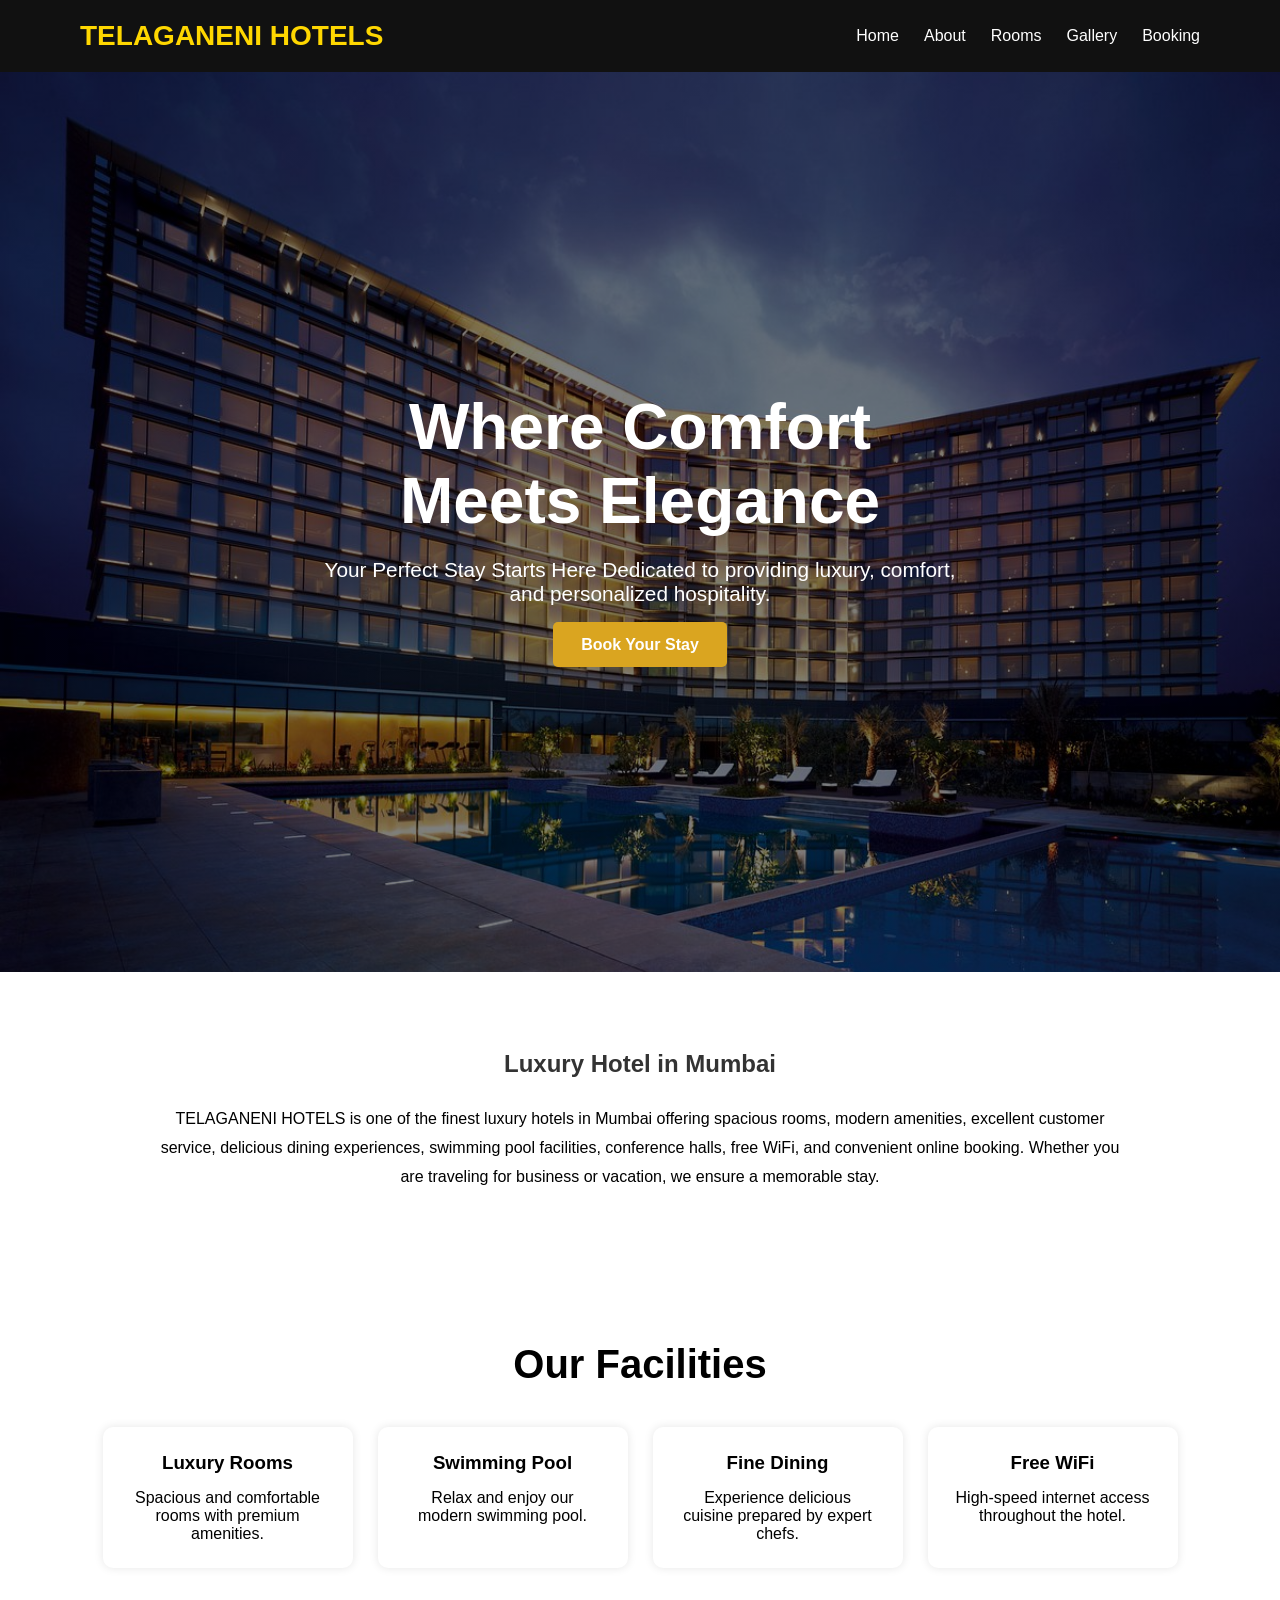
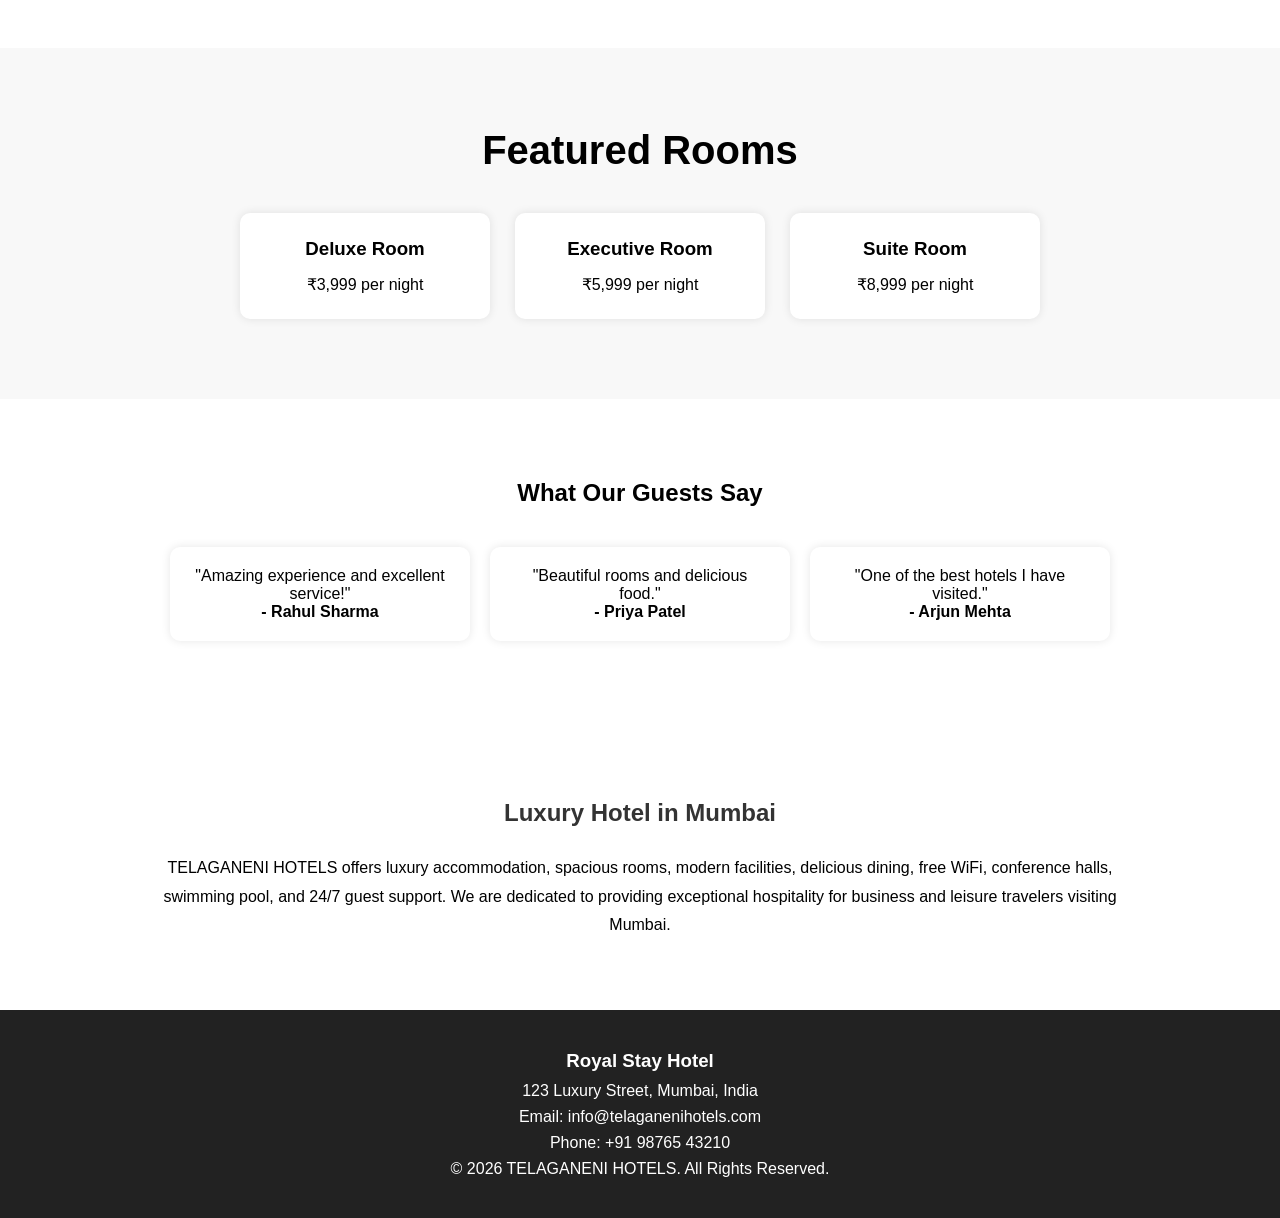
<file: index.html>
<!DOCTYPE html>
<html lang="en">

<head>
    <meta charset="UTF-8">
    <meta name="viewport" content="width=device-width, initial-scale=1.0">

    <title>Luxury Hotel in Mumbai | TELAGANENI HOTELS | Book Rooms Online</title>

    <meta name="description" content="TELAGANENI HOTELS offers luxury rooms...">

    <meta name="keywords" content="hotel, luxury hotel, Mumbai hotel">

    <link rel="canonical" href="https://jocular-figolla-00b061.netlify.app/">

    <meta property="og:title" content="TELAGANENI HOTELS">
    <meta property="og:description" content="Luxury hotel with premium rooms and hospitality in Mumbai.">
    <meta property="og:type" content="website">
    <meta property="og:url" content="https://jocular-figolla-00b061.netlify.app/">
    <meta property="og:image" content="https://jocular-figolla-00b061.netlify.app/images/banner.jpg">

    <!-- Twitter Card -->
    <meta name="twitter:card" content="summary_large_image">
    <meta name="twitter:title" content="TELAGANENI HOTELS | Luxury Hotel in Mumbai">
    <meta name="twitter:description"
        content="Experience luxury rooms, fine dining, and world-class hospitality at TELAGANENI HOTELS. Book your stay today.">
    <meta name="twitter:image" content="https://jocular-figolla-00b061.netlify.app/images/banner.jpg">


    <link rel="stylesheet" href="style.css">
</head>

<body>

    <header>

        <nav>

            <div class="logo">
                TELAGANENI HOTELS
            </div>

            <div class="menu-toggle" id="menu-toggle">
                ☰
            </div>

            <ul id="nav-links">
                <li><a href="index.html">Home</a></li>
                <li><a href="about.html">About</a></li>
                <li><a href="rooms.html">Rooms</a></li>
                <li><a href="gallery.html">Gallery</a></li>
                <li><a href="booking.html">Booking</a></li>
            </ul>

        </nav>

    </header>
    <section class="hero">
        <div class="hero-content">
            <h1>Where Comfort Meets Elegance</h1>

            <p>

                Your Perfect Stay Starts Here
                Dedicated to providing luxury, comfort, and personalized hospitality.
            </p>

            <a href="booking.html" class="btn">
                Book Your Stay
            </a>
        </div>
    </section>
    <section class="hotel-info">

        <h2>Luxury Hotel in Mumbai</h2>

        <p>
            TELAGANENI HOTELS is one of the finest luxury hotels in Mumbai offering spacious rooms, modern amenities,
            excellent customer service, delicious dining experiences, swimming pool facilities, conference halls, free
            WiFi, and convenient online booking. Whether you are traveling for business or vacation, we ensure a
            memorable stay.
        </p>

    </section>
    <section class="facilities">

        <h2>Our Facilities</h2>

        <div class="facility-container">

            <div class="facility-card">
                <h3>Luxury Rooms</h3>
                <p>Spacious and comfortable rooms with premium amenities.</p>
            </div>

            <div class="facility-card">
                <h3>Swimming Pool</h3>
                <p>Relax and enjoy our modern swimming pool.</p>
            </div>

            <div class="facility-card">
                <h3>Fine Dining</h3>
                <p>Experience delicious cuisine prepared by expert chefs.</p>
            </div>

            <div class="facility-card">
                <h3>Free WiFi</h3>
                <p>High-speed internet access throughout the hotel.</p>
            </div>

        </div>

    </section>
    <section class="featured-rooms">

        <h2>Featured Rooms</h2>

        <div class="facility-container">

            <div class="facility-card">
                <h3>Deluxe Room</h3>
                <p>₹3,999 per night</p>
            </div>

            <div class="facility-card">
                <h3>Executive Room</h3>
                <p>₹5,999 per night</p>
            </div>

            <div class="facility-card">
                <h3>Suite Room</h3>
                <p>₹8,999 per night</p>
            </div>

        </div>

    </section>
    <section class="testimonials">

        <h2>What Our Guests Say</h2>

        <div class="testimonial-container">

            <div class="testimonial">
                <p>"Amazing experience and excellent service!"</p>
                <h4>- Rahul Sharma</h4>
            </div>

            <div class="testimonial">
                <p>"Beautiful rooms and delicious food."</p>
                <h4>- Priya Patel</h4>
            </div>

            <div class="testimonial">
                <p>"One of the best hotels I have visited."</p>
                <h4>- Arjun Mehta</h4>
            </div>

        </div>

    </section>
    <section class="hotel-info">

        <h2>Luxury Hotel in Mumbai</h2>

        <p>
            TELAGANENI HOTELS offers luxury accommodation, spacious rooms,
            modern facilities, delicious dining, free WiFi, conference halls,
            swimming pool, and 24/7 guest support. We are dedicated to providing
            exceptional hospitality for business and leisure travelers visiting Mumbai.
        </p>

    </section>
    <footer>

        <h3>Royal Stay Hotel</h3>

        <p>123 Luxury Street, Mumbai, India</p>

        <p>Email: info@telaganenihotels.com</p>

        <p>Phone: +91 98765 43210</p>

        <p>&copy; 2026 TELAGANENI HOTELS. All Rights Reserved.</p>

    </footer>
    <script type="application/ld+json">
{
  "@context": "https://schema.org",
  "@type": "Hotel",
  "name": "TELAGANENI HOTELS",
  "address": {
    "@type": "PostalAddress",
    "streetAddress": "123 Luxury Street",
    "addressLocality": "Mumbai",
    "addressRegion": "Maharashtra",
    "postalCode": "400050",
    "addressCountry": "IN"
  },
  "telephone": "+91 9876543210",
  "url": "https://jocular-figolla-00b061.netlify.app/",
  "image": "https://jocular-figolla-00b061.netlify.app/images/banner.jpg"
}
</script>

    <script src="script.js"></script>
    <script src="script.js"></script>

    <!--Start of Tawk.to Script-->
    <script type="text/javascript">
        var Tawk_API = Tawk_API || {}, Tawk_LoadStart = new Date();
        (function () {
            var s1 = document.createElement("script"), s0 = document.getElementsByTagName("script")[0];
            s1.async = true;
            s1.src = 'https://embed.tawk.to/6a4782088c45b31d46f21884/1jsjl7t3u';
            s1.charset = 'UTF-8';
            s1.setAttribute('crossorigin', '*');
            s0.parentNode.insertBefore(s1, s0);
        })();
    </script>
    <!--End of Tawk.to Script-->

</body>

</html>
</file>
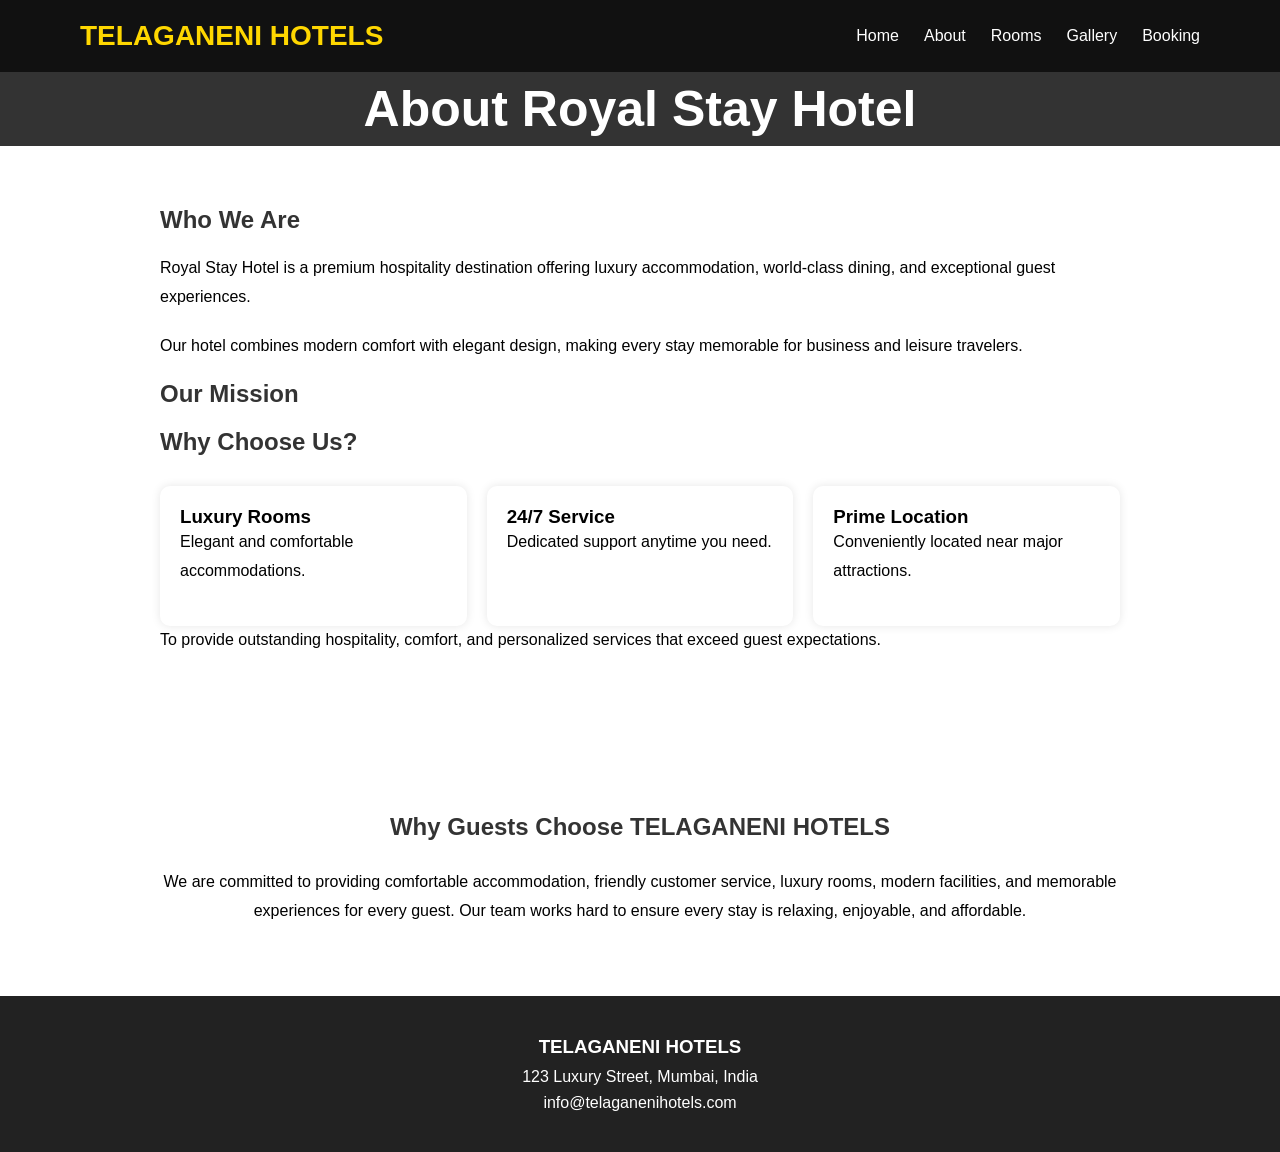
<file: about.html>
<!DOCTYPE html>
<html lang="en">

<head>
    <meta charset="UTF-8">
    <meta name="viewport" content="width=device-width, initial-scale=1.0">

    <title>About TELAGANENI HOTELS | Luxury Hotel in Mumbai</title>

    <meta name="description"
        content="Learn about TELAGANENI HOTELS, our mission, luxury hospitality, premium guest services, experienced staff, and why travelers choose us in Mumbai.">
    <link rel="stylesheet" href="style.css">

    <meta property="og:title" content="TELAGANENI HOTELS">
    <meta property="og:description" content="Luxury hotel with premium rooms and hospitality in Mumbai.">
    <meta property="og:type" content="website">
    <meta property="og:url" content="https://jocular-figolla-00b061.netlify.app/about.html">
    <meta property="og:image" content="https://jocular-figolla-00b061.netlify.app/images/banner.jpg">

    <!-- Twitter Card -->
    <meta name="twitter:card" content="summary_large_image">
    <meta name="twitter:title" content="About TELAGANENI HOTELS">
    <meta name="twitter:description"
        content="Learn about TELAGANENI HOTELS, our mission, values, and commitment to exceptional hospitality.">
    <meta name="twitter:image" content="https://jocular-figolla-00b061.netlify.app/images/banner.jpg">

    <link rel="canonical" href="https://jocular-figolla-00b061.netlify.app/about.html">
</head>

<body>

    <header>
        <nav>

            <div class="logo">
                TELAGANENI HOTELS
            </div>

            <div class="menu-toggle" id="menu-toggle">
                ☰
            </div>

            <ul id="nav-links">
                <li><a href="index.html">Home</a></li>
                <li><a href="about.html">About</a></li>
                <li><a href="rooms.html">Rooms</a></li>
                <li><a href="gallery.html">Gallery</a></li>
                <li><a href="booking.html">Booking</a></li>
            </ul>

        </nav>
    </header>

    <section class="page-banner">
        <h1>About Royal Stay Hotel</h1>
    </section>

    <section class="about-content">

        <h2>Who We Are</h2>

        <p>
            Royal Stay Hotel is a premium hospitality destination offering luxury
            accommodation, world-class dining, and exceptional guest experiences.
        </p>

        <p>
            Our hotel combines modern comfort with elegant design, making every
            stay memorable for business and leisure travelers.
        </p>

        <h2>Our Mission</h2>
        <h2>Why Choose Us?</h2>

        <div class="why-us">

            <div class="why-card">
                <h3>Luxury Rooms</h3>
                <p>Elegant and comfortable accommodations.</p>
            </div>

            <div class="why-card">
                <h3>24/7 Service</h3>
                <p>Dedicated support anytime you need.</p>
            </div>

            <div class="why-card">
                <h3>Prime Location</h3>
                <p>Conveniently located near major attractions.</p>
            </div>

        </div>

        <p>
            To provide outstanding hospitality, comfort, and personalized services
            that exceed guest expectations.
        </p>

    </section>

    <section class="about-seo">

        <h2>Why Guests Choose TELAGANENI HOTELS</h2>

        <p>
            We are committed to providing comfortable accommodation, friendly
            customer service, luxury rooms, modern facilities, and memorable
            experiences for every guest. Our team works hard to ensure every stay
            is relaxing, enjoyable, and affordable.
        </p>

    </section>

    <footer>
        <h3>TELAGANENI HOTELS</h3>
        <p>123 Luxury Street, Mumbai, India</p>
        <p>info@telaganenihotels.com</p>
    </footer>

    <script type="application/ld+json">
{
  "@context": "https://schema.org",
  "@type": "Hotel",
  "name": "TELAGANENI HOTELS",
  "address": {
    "@type": "PostalAddress",
    "streetAddress": "123 Luxury Street",
    "addressLocality": "Mumbai",
    "addressRegion": "Maharashtra",
    "postalCode": "400050",
    "addressCountry": "IN"
  },
  "telephone": "+91 9876543210",
  "url": "https://jocular-figolla-00b061.netlify.app/about.html",
  "image": "https://jocular-figolla-00b061.netlify.app/images/banner.jpg"
}
</script>

    <script src="script.js"></script>
    <script src="script.js"></script>

    <!--Start of Tawk.to Script-->
    <script type="text/javascript">
        var Tawk_API = Tawk_API || {}, Tawk_LoadStart = new Date();
        (function () {
            var s1 = document.createElement("script"), s0 = document.getElementsByTagName("script")[0];
            s1.async = true;
            s1.src = 'https://embed.tawk.to/6a4782088c45b31d46f21884/1jsjl7t3u';
            s1.charset = 'UTF-8';
            s1.setAttribute('crossorigin', '*');
            s0.parentNode.insertBefore(s1, s0);
        })();
    </script>
    <!--End of Tawk.to Script-->

</body>

</html>
</file>
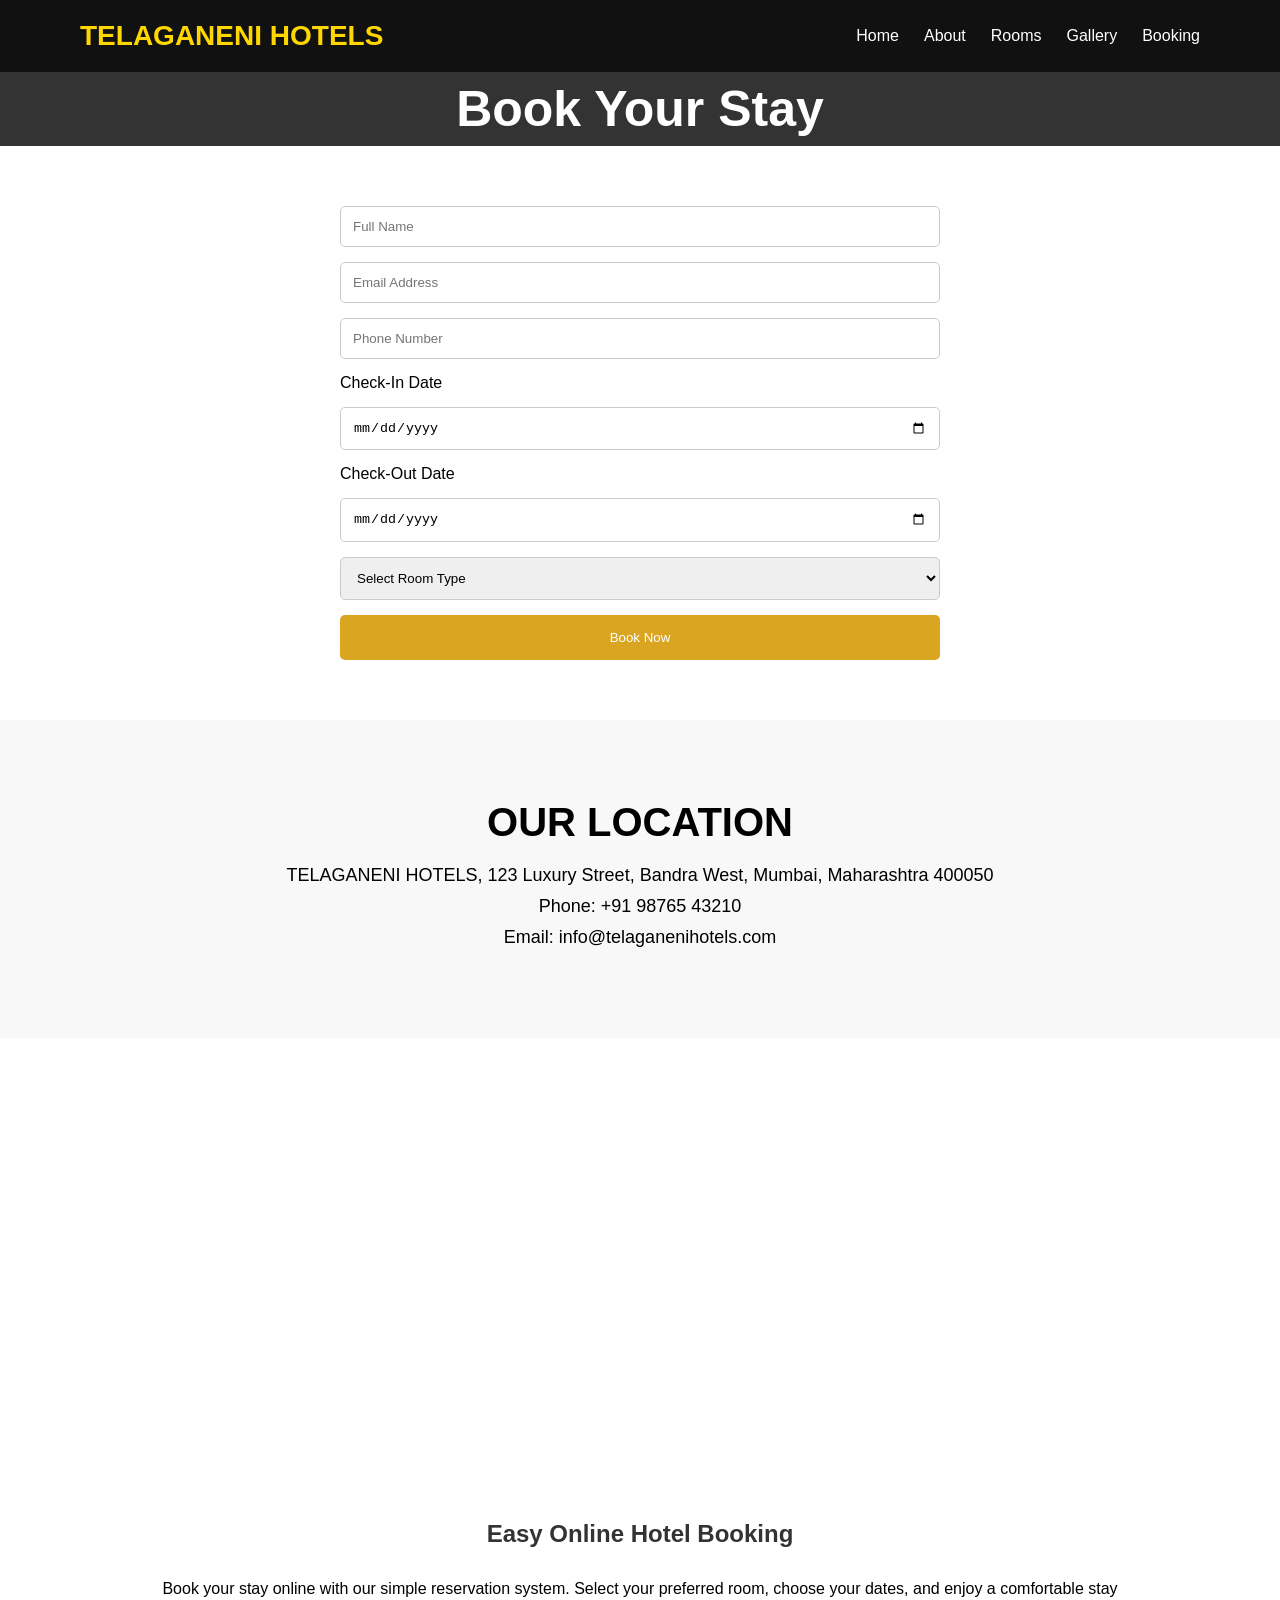
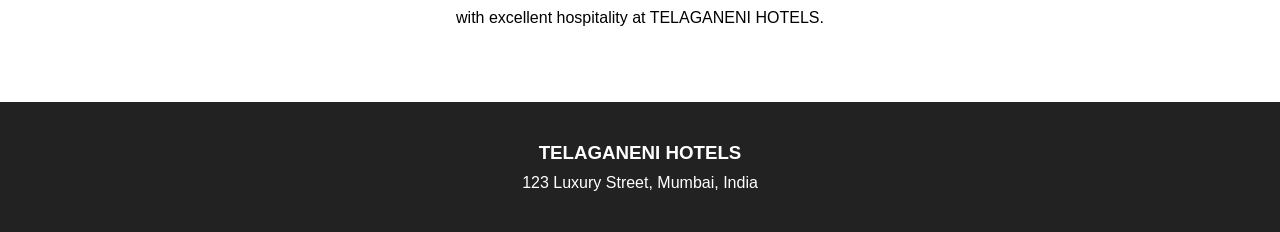
<file: booking.html>
<!DOCTYPE html>
<html lang="en">

<head>
    <meta charset="UTF-8">
    <meta name="viewport" content="width=device-width, initial-scale=1.0">

    <title>Book Your Hotel Room Online | TELAGANENI HOTELS</title>

    <meta name="description"
        content="Book your stay online at TELAGANENI HOTELS. Reserve Deluxe Rooms, Executive Rooms, or Suites with secure and easy online booking in Mumbai.">
    <meta property="og:title" content="TELAGANENI HOTELS">
    <meta property="og:description" content="Luxury hotel with premium rooms and hospitality in Mumbai.">
    <meta property="og:type" content="website">
    <meta property="og:url" content="https://jocular-figolla-00b061.netlify.app/booking.html">
    <meta property="og:image" content="https://jocular-figolla-00b061.netlify.app/images/banner.jpg">

    <!-- Twitter Card -->
    <meta name="twitter:card" content="summary_large_image">
    <meta name="twitter:title" content="Book Your Stay | TELAGANENI HOTELS">
    <meta name="twitter:description"
        content="Reserve your room online at TELAGANENI HOTELS with our quick and secure booking system.">
    <meta name="twitter:image" content="https://jocular-figolla-00b061.netlify.app/images/banner.jpg">

    <link rel="stylesheet" href="style.css">
    <link rel="canonical" href="https://jocular-figolla-00b061.netlify.app/booking.html">
</head>

<body>

    <header>
        <nav>

            <div class="logo">
                TELAGANENI HOTELS
            </div>

            <div class="menu-toggle" id="menu-toggle">
                ☰
            </div>

            <ul id="nav-links">
                <li><a href="index.html">Home</a></li>
                <li><a href="about.html">About</a></li>
                <li><a href="rooms.html">Rooms</a></li>
                <li><a href="gallery.html">Gallery</a></li>
                <li><a href="booking.html">Booking</a></li>
            </ul>

        </nav>
    </header>

    <section class="page-banner">
        <h1>Book Your Stay</h1>
    </section>

    <section class="booking-section">

        <form id="bookingForm">

            <input type="text" id="name" placeholder="Full Name">

            <input type="email" id="email" placeholder="Email Address">

            <input type="tel" id="phone" placeholder="Phone Number">

            <label>Check-In Date</label>
            <input type="date" id="checkin">

            <label>Check-Out Date</label>
            <input type="date" id="checkout">

            <select id="room">
                <option value="">Select Room Type</option>
                <option>Deluxe Room</option>
                <option>Executive Room</option>
                <option>Suite Room</option>
            </select>

            <button type="submit">Book Now</button>

        </form>

    </section>
    <section class="location">

        <h2>OUR LOCATION</h2>

        <p>
            TELAGANENI HOTELS, 123 Luxury Street,
            Bandra West, Mumbai, Maharashtra 400050
        </p>

        <p>
            Phone: +91 98765 43210
        </p>

        <p>
            Email: info@telaganenihotels.com
        </p>

    </section>
    <iframe src="https://www.google.com/maps?q=Bandra%20West%20Mumbai&output=embed" width="100%" height="400"
        style="border:0;" allowfullscreen="" loading="lazy">
    </iframe>

    <section class="booking-info">

        <h2>Easy Online Hotel Booking</h2>

        <p>
            Book your stay online with our simple reservation system.
            Select your preferred room, choose your dates, and enjoy
            a comfortable stay with excellent hospitality at TELAGANENI HOTELS.
        </p>

    </section>

    <footer>
        <h3>TELAGANENI HOTELS</h3>
        <p>123 Luxury Street, Mumbai, India</p>
    </footer>

    <script type="application/ld+json">
{
  "@context": "https://schema.org",
  "@type": "Hotel",
  "name": "TELAGANENI HOTELS",
  "address": {
    "@type": "PostalAddress",
    "streetAddress": "123 Luxury Street",
    "addressLocality": "Mumbai",
    "addressRegion": "Maharashtra",
    "postalCode": "400050",
    "addressCountry": "IN"
  },
  "telephone": "+91 9876543210",
  "url": "https://jocular-figolla-00b061.netlify.app/booking.html",
  "image": "https://jocular-figolla-00b061.netlify.app/images/banner.jpg"
}
</script>

    <script src="script.js"></script>

    <script src="script.js"></script>

    <!--Start of Tawk.to Script-->
    <script type="text/javascript">
        var Tawk_API = Tawk_API || {}, Tawk_LoadStart = new Date();
        (function () {
            var s1 = document.createElement("script"), s0 = document.getElementsByTagName("script")[0];
            s1.async = true;
            s1.src = 'https://embed.tawk.to/6a4782088c45b31d46f21884/1jsjl7t3u';
            s1.charset = 'UTF-8';
            s1.setAttribute('crossorigin', '*');
            s0.parentNode.insertBefore(s1, s0);
        })();
    </script>
    <!--End of Tawk.to Script-->

</body>

</html>
</file>
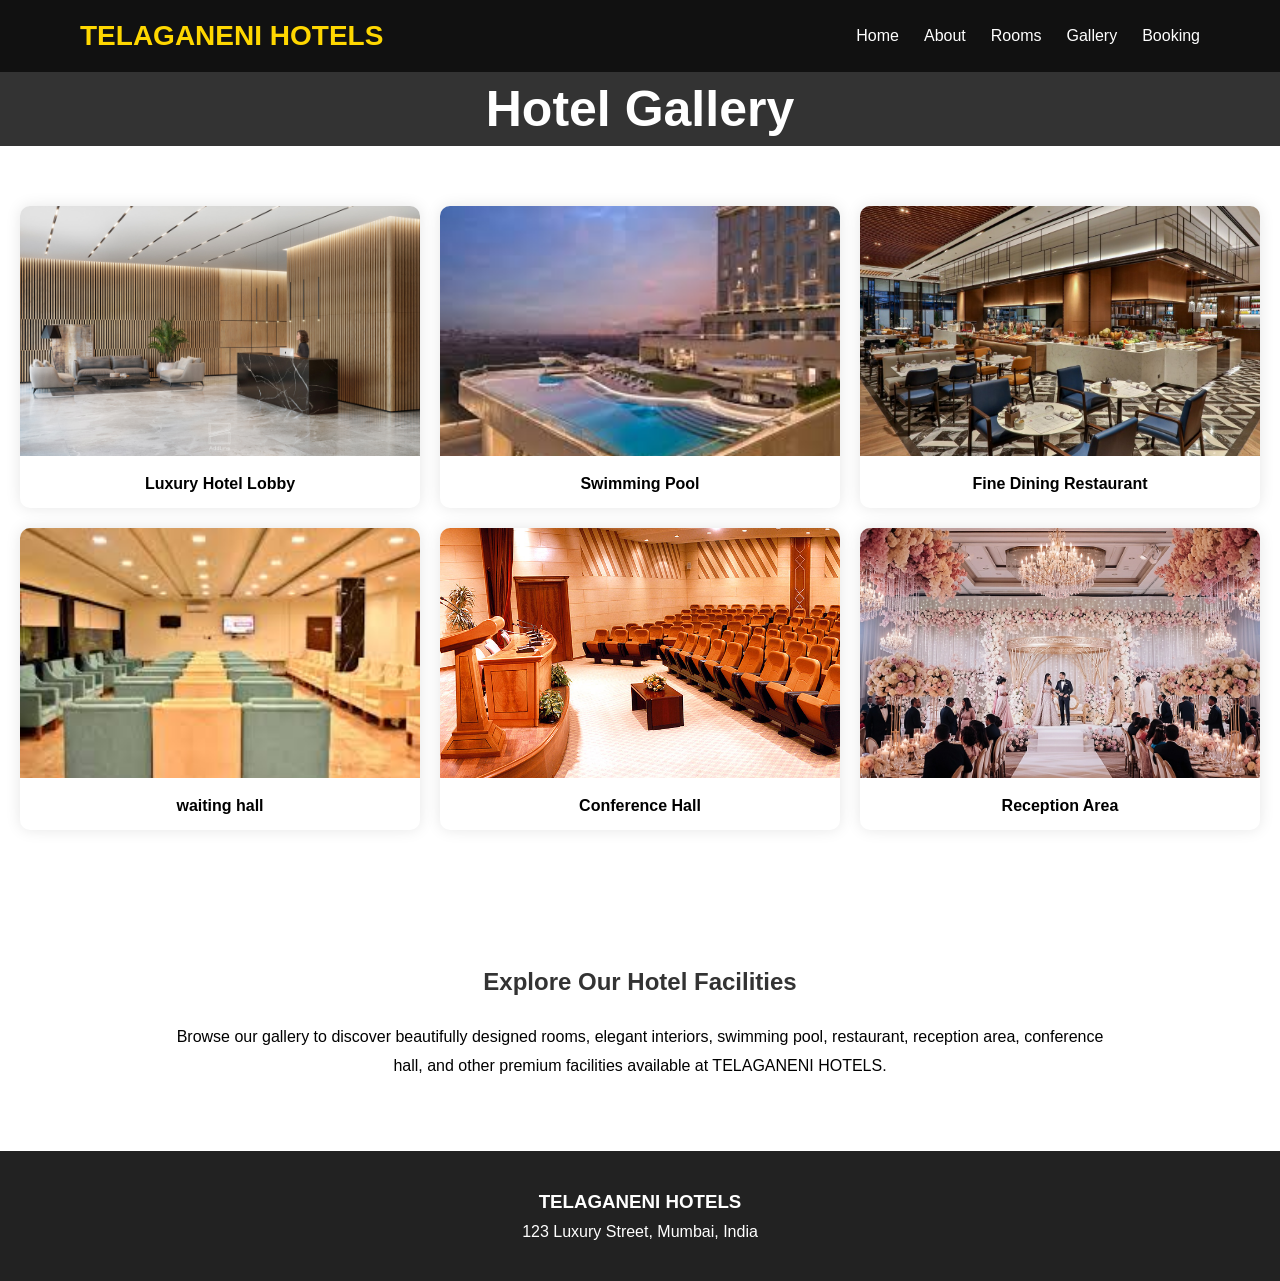
<file: gallery.html>
<!DOCTYPE html>
<html lang="en">

<head>
    <meta charset="UTF-8">
    <meta name="viewport" content="width=device-width, initial-scale=1.0">

    <title>Hotel Gallery | TELAGANENI HOTELS</title>

    <meta name="description"
        content="Browse photos of TELAGANENI HOTELS including luxury rooms, swimming pool, reception, restaurant, conference hall, and modern hotel facilities.">
    <meta property="og:title" content="TELAGANENI HOTELS">
    <meta property="og:description" content="Luxury hotel with premium rooms and hospitality in Mumbai.">
    <meta property="og:type" content="website">
    <meta property="og:url" content="https://jocular-figolla-00b061.netlify.app/about.html">
    <meta property="og:image" content="https://jocular-figolla-00b061.netlify.app/images/banner.jpg">

    <!-- Twitter Card -->
    <meta name="twitter:card" content="summary_large_image">
    <meta name="twitter:title" content="Hotel Gallery | TELAGANENI HOTELS">
    <meta name="twitter:description"
        content="View our hotel gallery featuring rooms, restaurant, swimming pool, reception, and more.">
    <meta name="twitter:image" content="https://jocular-figolla-00b061.netlify.app/images/gallery1.jpg">

    <link rel="stylesheet" href="style.css">
    <link rel="canonical" href="https://jocular-figolla-00b061.netlify.app/gallery.html">
</head>

<body>

    <header>
        <nav>

            <div class="logo">
                TELAGANENI HOTELS
            </div>

            <div class="menu-toggle" id="menu-toggle">
                ☰
            </div>

            <ul id="nav-links">
                <li><a href="index.html">Home</a></li>
                <li><a href="about.html">About</a></li>
                <li><a href="rooms.html">Rooms</a></li>
                <li><a href="gallery.html">Gallery</a></li>
                <li><a href="booking.html">Booking</a></li>
            </ul>

        </nav>
    </header>

    <section class="page-banner">
        <h1>Hotel Gallery</h1>
    </section>

    <section class="gallery-section">

        <div class="gallery-item">
            <img src="images/gallery1.jpg" alt="Luxury Hotel Lobby">
            <p>Luxury Hotel Lobby</p>
        </div>

        <div class="gallery-item">
            <img src="images/gallery2.jpg" alt="Swimming Pool">
            <p>Swimming Pool</p>
        </div>

        <div class="gallery-item">
            <img src="images/gallery3.jpg" alt="Hotel Restaurant">
            <p>Fine Dining Restaurant</p>
        </div>

        <div class="gallery-item">
            <img src="images/gallery4.jpg" alt="waiting hall">
            <p>waiting hall</p>
        </div>

        <div class="gallery-item">
            <img src="images/gallery5.jpg" alt="Conference Hall">
            <p>Conference Hall</p>
        </div>

        <div class="gallery-item">
            <img src="images/gallery6.jpg" alt="Hotel Reception">
            <p>Reception Area</p>
        </div>

    </section>

    <section class="gallery-info">

        <h2>Explore Our Hotel Facilities</h2>

        <p>
            Browse our gallery to discover beautifully designed rooms,
            elegant interiors, swimming pool, restaurant, reception area,
            conference hall, and other premium facilities available at
            TELAGANENI HOTELS.
        </p>

    </section>

    <footer>
        <h3>TELAGANENI HOTELS</h3>
        <p>123 Luxury Street, Mumbai, India</p>
    </footer>

    <script type="application/ld+json">
{
  "@context": "https://schema.org",
  "@type": "Hotel",
  "name": "TELAGANENI HOTELS",
  "address": {
    "@type": "PostalAddress",
    "streetAddress": "123 Luxury Street",
    "addressLocality": "Mumbai",
    "addressRegion": "Maharashtra",
    "postalCode": "400050",
    "addressCountry": "IN"
  },
  "telephone": "+91 9876543210",
  "url": "https://https://jocular-figolla-00b061.netlify.app/gallery.html",
  "image": "https://jocular-figolla-00b061.netlify.app/images/banner.jpg"
}
</script>

    <script src="script.js"></script>
    <script src="script.js"></script>

    <!--Start of Tawk.to Script-->
    <script type="text/javascript">
        var Tawk_API = Tawk_API || {}, Tawk_LoadStart = new Date();
        (function () {
            var s1 = document.createElement("script"), s0 = document.getElementsByTagName("script")[0];
            s1.async = true;
            s1.src = 'https://embed.tawk.to/6a4782088c45b31d46f21884/1jsjl7t3u';
            s1.charset = 'UTF-8';
            s1.setAttribute('crossorigin', '*');
            s0.parentNode.insertBefore(s1, s0);
        })();
    </script>
    <!--End of Tawk.to Script-->

</body>

</html>
</file>
<file: style.css>
*{
    margin:0;
    padding:0;
    box-sizing:border-box;
}

body{
    font-family:Arial, sans-serif;
}

/* Navigation */

nav{
    background:#111;
    color:white;

    display:flex;
    justify-content:space-between;
    align-items:center;

    padding:20px 80px;

    position:sticky;
    top:0;
    z-index:1000;
}

.logo{
    font-size:28px;
    font-weight:bold;
    color:gold;
}

nav ul{
    display:flex;
    list-style:none;
}

nav ul li{
    margin-left:25px;
}

nav ul li a{
    color:white;
    text-decoration:none;
    font-weight:500;
    transition:0.3s;
}

nav ul li a:hover{
    color:gold;
}
/* Banner */

.hero{

    height:90vh;

    background:
    linear-gradient(
        rgba(0,0,0,0.5),
        rgba(0,0,0,0.5)
    ),
    url("../images/banner.jpg");

    background-size:cover;
    background-position:center;

    display:flex;
    justify-content:center;
    align-items:center;

    text-align:center;
}

.hero-content{
    color:white;
}

.hero-content h1{
    font-size:60px;
    margin-bottom:20px;
}

.hero-content p{
    font-size:22px;
    margin-bottom:30px;
}

.btn{
    background:goldenrod;
    color:white;

    padding:12px 25px;

    text-decoration:none;
    border-radius:5px;
}

.hero{
    height: 100vh;

    background:
    linear-gradient(
        rgba(0,0,0,0.5),
        rgba(0,0,0,0.5)
    ),
    url("images/banner.jpg.jpg");

    background-size: cover;
    background-position: center;
    background-repeat: no-repeat;

    display: flex;
    justify-content: center;
    align-items: center;

    text-align: center;
}

.hero-content{
    color: white;
    max-width: 700px;
    padding: 20px;
}

.hero-content h1{
    font-size: 4rem;
    margin-bottom: 20px;
}

.hero-content p{
    font-size: 1.3rem;
    margin-bottom: 30px;
}

.btn{
    background: goldenrod;
    color: white;
    padding: 14px 28px;
    text-decoration: none;
    border-radius: 5px;
    font-weight: bold;
}

@media(max-width:768px){

    .hero-content h1{
        font-size: 2.5rem;
    }

    .hero-content p{
        font-size: 1rem;
    }

}

.facilities{
    padding:80px 50px;
    text-align:center;
}

.facilities h2{
    font-size:40px;
    margin-bottom:40px;
}

.facility-container{
    display:flex;
    justify-content:center;
    gap:25px;
    flex-wrap:wrap;
}

.facility-card{
    width:250px;
    padding:25px;
    border-radius:10px;
    box-shadow:0 0 10px rgba(0,0,0,0.1);
    background:white;
}

.facility-card h3{
    margin-bottom:15px;
}

.featured-rooms{
    padding:80px 50px;
    text-align:center;
    background:#f8f8f8;
}

.featured-rooms h2{
    margin-bottom:40px;
    font-size:40px;
}
footer{
    background:#222;
    color:white;
    text-align:center;
    padding:40px;
}

footer p{
    margin-top:10px;
}
.page-banner{
    background:#333;
    color:white;
    text-align:center;
    padding:8px 2px;
}

.page-banner h1{
    font-size:50px;
}

.about-content{
    max-width:1000px;
    margin:auto;
    padding:60px 20px;
}

.about-content h2{
    margin-bottom:20px;
    color:#333;
}

.about-content p{
    margin-bottom:20px;
    line-height:1.8;
}.why-us{
    display:flex;
    gap:20px;
    flex-wrap:wrap;
    margin-top:30px;
}

.why-card{
    flex:1;
    min-width:250px;
    padding:20px;
    box-shadow:0 0 10px rgba(0,0,0,0.1);
    border-radius:10px;
}
.rooms-section{
    display:flex;
    justify-content:center;
    gap:30px;
    flex-wrap:wrap;

    padding:60px 20px;
}

.room-card{
    width:320px;
    border-radius:10px;
    overflow:hidden;

    box-shadow:0 0 15px rgba(0,0,0,0.1);

    background:white;
    text-align:center;
}

.room-card img{
    width:100%;
    height:220px;
    object-fit:cover;
}

.room-card h2{
    margin-top:15px;
}

.room-card p{
    padding:15px;
}

.room-card h3{
    color:goldenrod;
    margin-bottom:20px;
}
.room-card{
    transition:0.3s;
}

.room-card:hover{
    transform:translateY(-10px);
}
.gallery-section{
    display:grid;
    grid-template-columns:repeat(auto-fit,minmax(300px,1fr));
    gap:20px;

    padding:60px 20px;
}

.gallery-item{
    overflow:hidden;
    border-radius:10px;

    box-shadow:0 0 15px rgba(0,0,0,0.1);
}

.gallery-item img{
    width:100%;
    height:250px;
    object-fit:cover;

    transition:0.4s;
}

.gallery-item img:hover{
    transform:scale(1.05);
}

.gallery-item p{
    padding:15px;
    text-align:center;
    font-weight:bold;
}
footer{
    background:#222;
    color:white;
    text-align:center;
    padding:40px 20px;
}

footer h3{
    margin-bottom:10px;
}

footer p{
    margin-top:8px;
}
.booking-section{
    padding:60px 20px;
}

#bookingForm{
    max-width:600px;
    margin:auto;

    display:flex;
    flex-direction:column;
    gap:15px;
}

#bookingForm input,
#bookingForm select{
    padding:12px;
    border:1px solid #ccc;
    border-radius:5px;
}

#bookingForm button{
    background:goldenrod;
    color:white;

    border:none;
    padding:15px;

    border-radius:5px;
    cursor:pointer;
}

#bookingForm button:hover{
    opacity:0.9;
}
.testimonials{
    padding:80px 20px;
    text-align:center;
}

.testimonial-container{
    display:flex;
    justify-content:center;
    gap:20px;
    flex-wrap:wrap;
    margin-top:40px;
}

.testimonial{
    width:300px;
    padding:20px;
    background:white;
    box-shadow:0 0 10px rgba(0,0,0,0.1);
    border-radius:10px;
}
.location{
    padding:80px 20px;
    text-align:center;
    background:#f8f8f8;
}

.location h2{
    margin-bottom:20px;
    font-size:40px;
}

.location p{
    margin:10px 0;
    font-size:18px;
}
.menu-toggle{
    display:none;
    font-size:30px;
    cursor:pointer;
}

/* Mobile View */

@media (max-width:768px){

    .menu-toggle{
        display:block;
    }

    nav{
        padding:20px;
    }

    #nav-links{
        display:none;
        flex-direction:column;

        position:absolute;
        top:80px;
        left:0;

        width:100%;

        background:#111;

        padding:20px 0;
    }

    #nav-links.active{
        display:flex;
    }

    #nav-links li{
        margin:15px 0;
        text-align:center;
    }
}
.hotel-info,
.about-seo,
.room-info,
.gallery-info,
.booking-info {
    max-width: 1000px;
    margin: 50px auto;
    padding: 20px;
    text-align: center;
    line-height: 1.8;
}

.hotel-info h2,
.about-seo h2,
.room-info h2,
.gallery-info h2,
.booking-info h2 {
    margin-bottom: 20px;
    color: #333;
}
</file>
